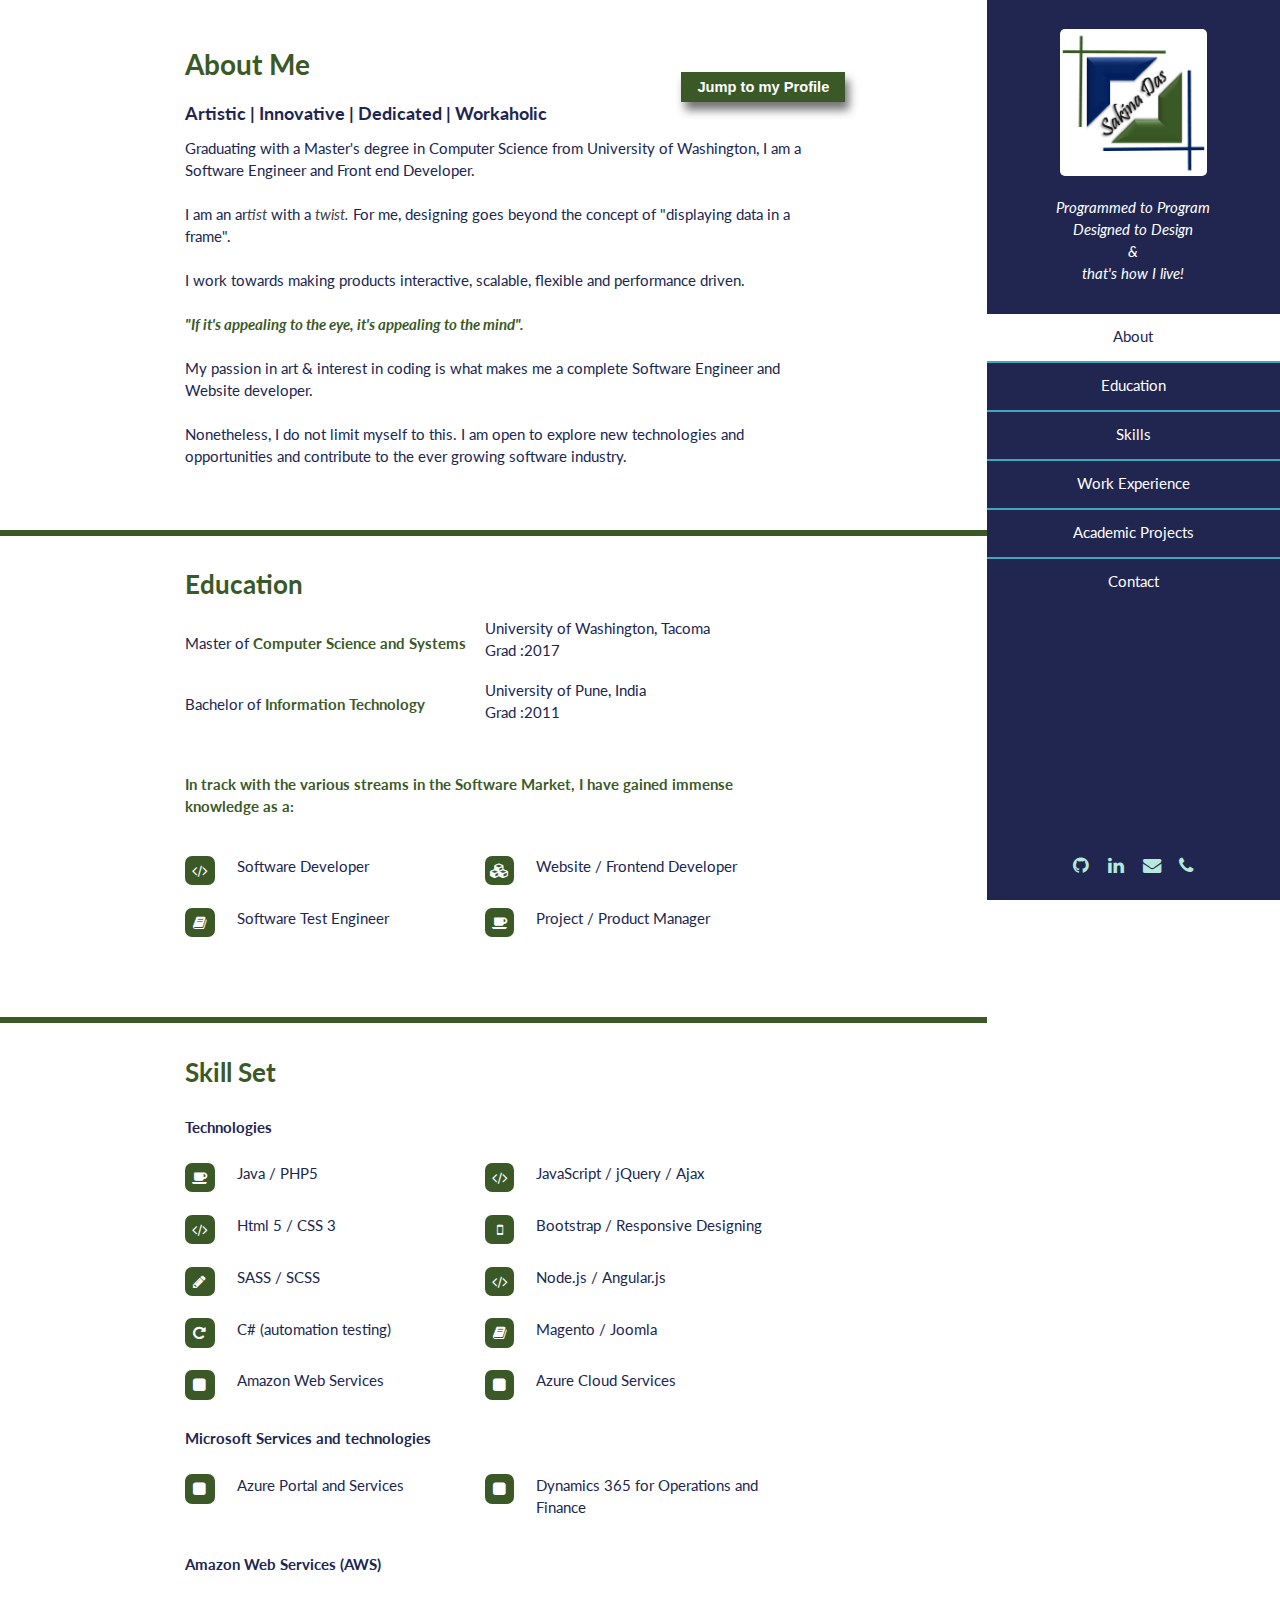
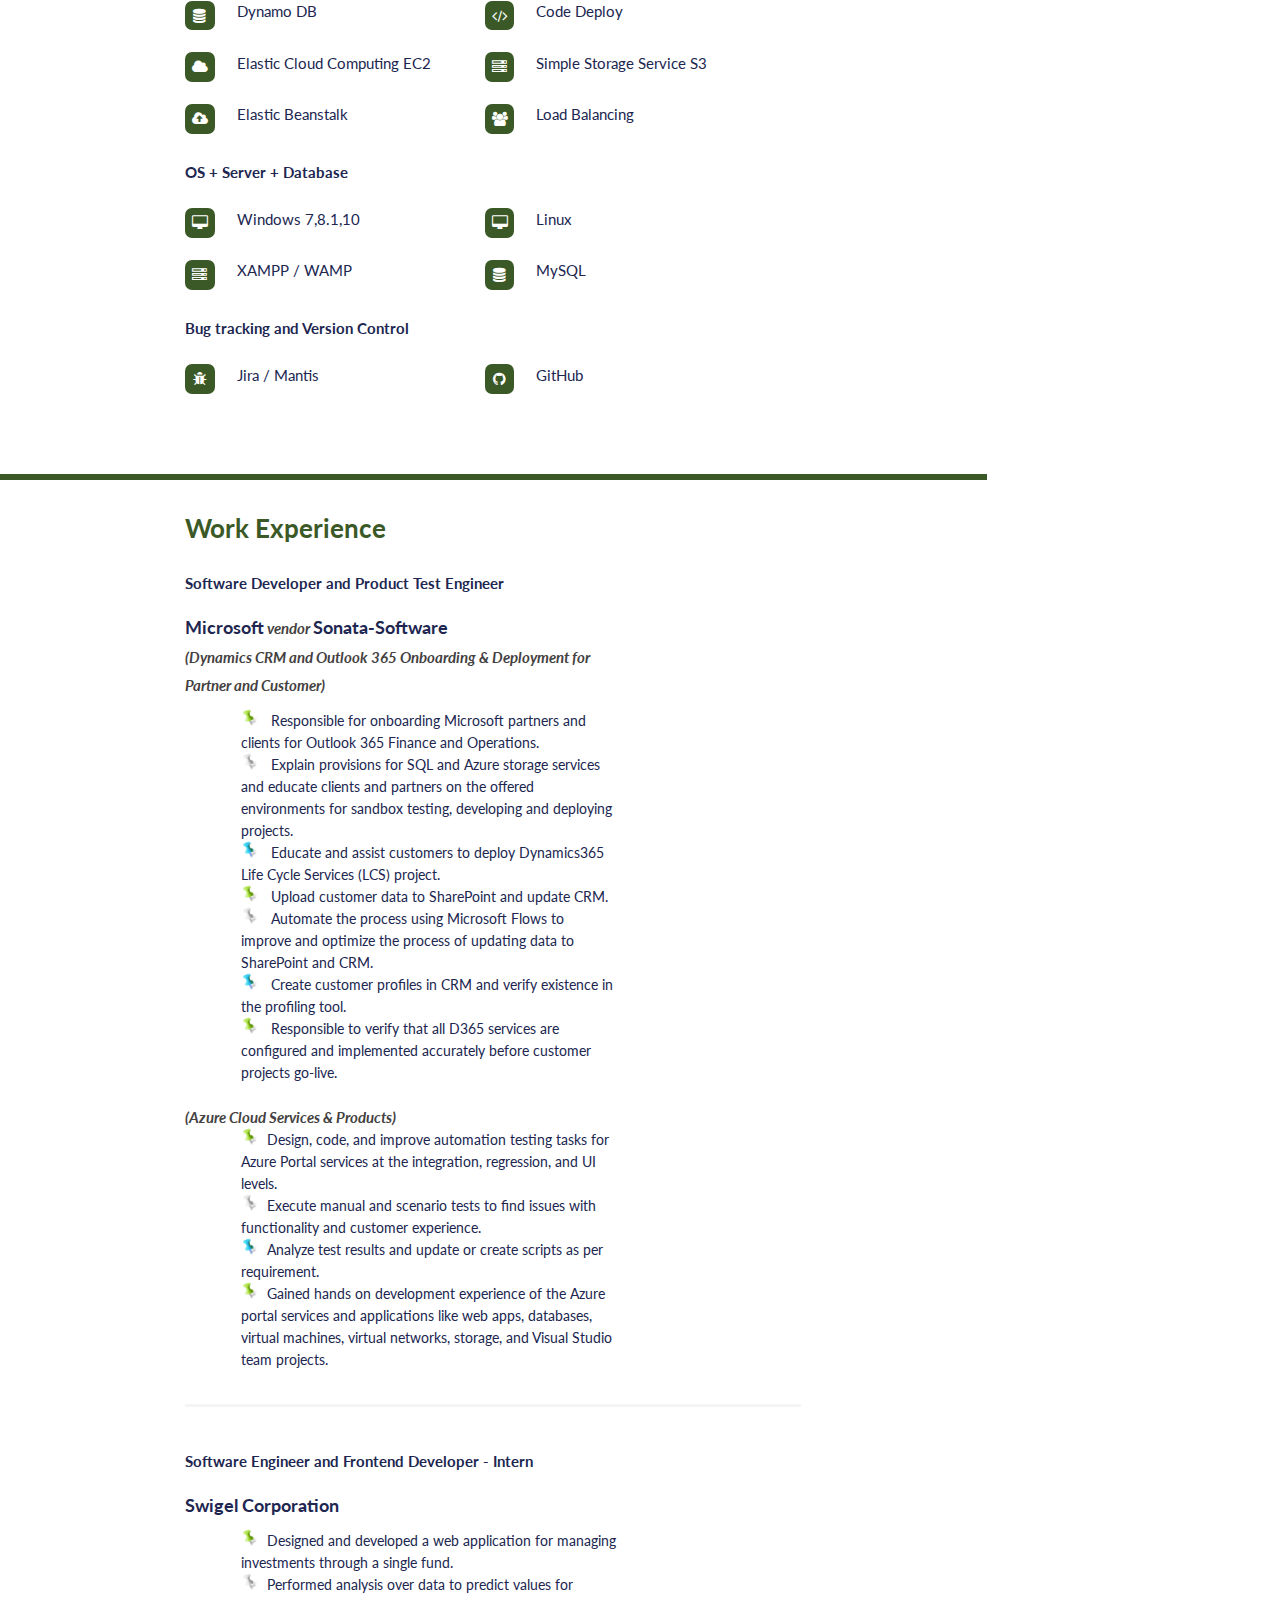
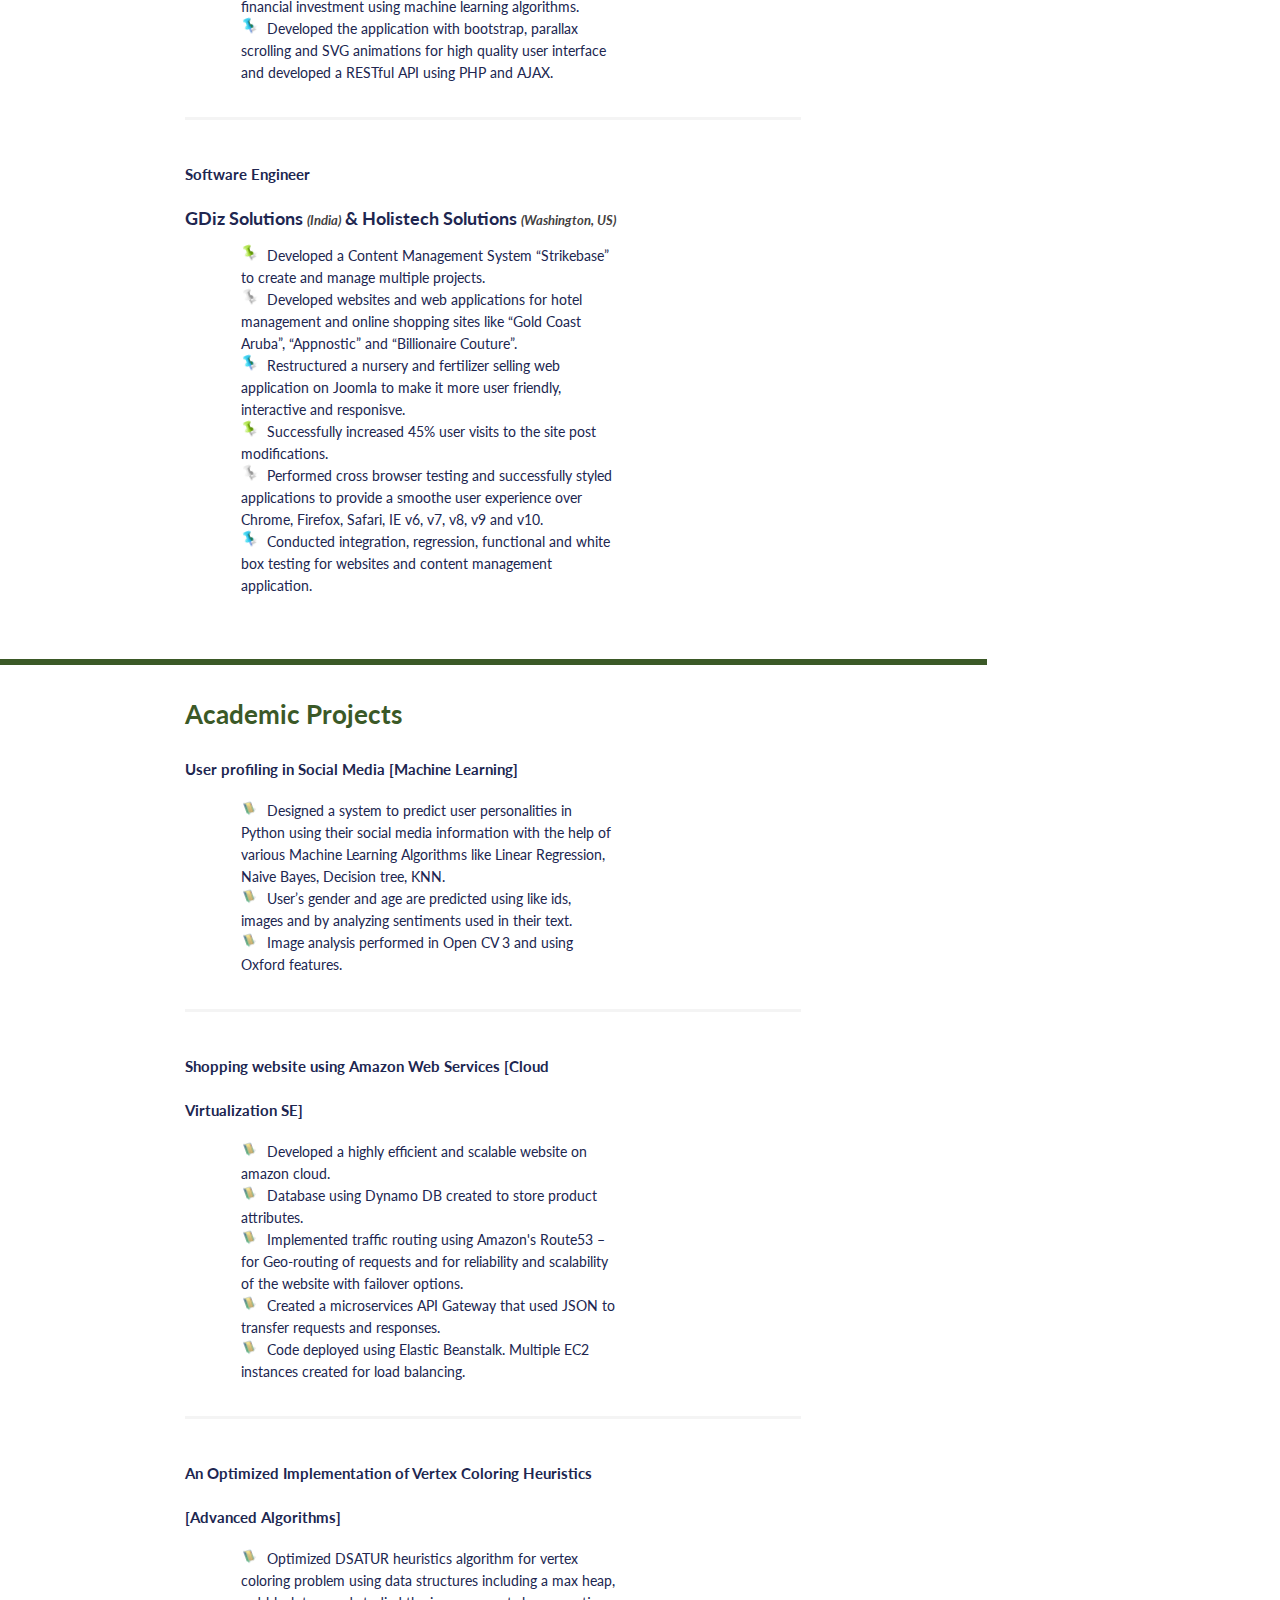
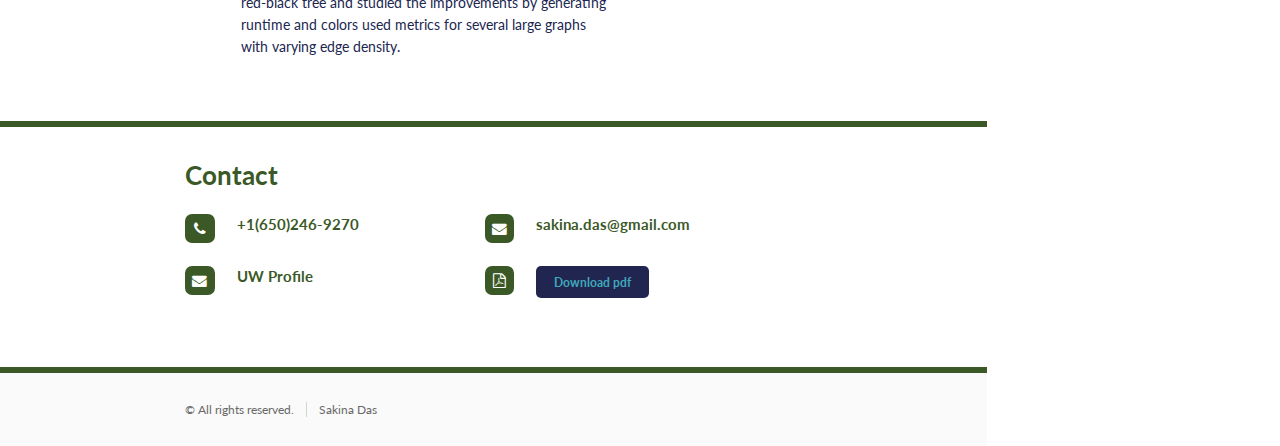
<file: index.html>
<!DOCTYPE HTML>
<html>
	<head>
		<title>Resume</title>
		<meta charset="utf-8" />
		<meta name="viewport" content="width=device-width, initial-scale=1" />
		<!--[if lte IE 8]><script src="assets/js/ie/html5shiv.js"></script><![endif]-->
		<link rel="stylesheet" href="assets/css/main.css" />
		<!--[if lte IE 8]><link rel="stylesheet" href="assets/css/ie8.css" /><![endif]-->
	</head>
	<body>

		<!-- Header --> 
			<section id="header">
				<header>
					<span class="image avatar"><img src="images/avatar.jpg" alt="" /></span>
					<h1 id="logo"><a href="#"> </a></h1>
					<p>Programmed to Program<br>Designed to Design<br>&<br>that's how I live!</p>
				</header>
				<nav id="nav">
					<ul>
						<li><a href="#one" class="active">About</a></li>
						<li><a href="#two">Education</a></li>
						<li><a href="#six">Skills</a></li>
						<li><a href="#three">Work Experience</a></li>
						<li><a href="#five">Academic Projects</a></li>
						<li><a href="#four">Contact</a></li>
					</ul>
				</nav>
				<footer>
					<ul class="icons">
						<li><a href="https://github.com/sakinadas/" class="icon fa-github"><span class="label">Github</span></a></li>
						<li><a href="https://www.linkedin.com/in/sakinadas11/" class="icon fa-linkedin"><span class="label">LinkedIn</span></a></li>
						<li><a href="#four" class="icon fa-envelope"><span class="label">Email</span></a></li>
						<li><a href="#four" class="icon fa-phone"><span class="label">Phone</span></a></li>
					</ul>
				</footer>
			</section>

		<!-- Wrapper -->
			<div id="wrapper">

				<!-- Main -->
					<div id="main">

						<!-- One -->
							<section id="one">
								<div class="container">
									<header class="major">
										<h3 style="color: #3b5927; font-size: 1.9em">About Me</h3><button class="profilelink"><a href="404.html">Jump to my Profile</a></button>
										<h4 style="font-size: 1.2em">Artistic | Innovative | Dedicated | Workaholic</h4>
									</header>
									<p>Graduating with a Master's degree in Computer Science from University of Washington, I am a Software Engineer and Front end Developer.<br><br>I am an ar<i>tist</i> with a <i>twist.</i> For me, designing goes beyond the concept of "displaying data in a frame".<br><br>I work towards making products interactive, scalable, flexible and performance driven.<br><br> 
									<i><b>"If it's appealing to  the eye, it's appealing to the mind".</b></i><br><br>
									My passion in art & interest in coding is what makes me a complete Software Engineer and Website developer.<br><br>
									Nonetheless, I do not limit myself to this. I am open to explore new technologies and opportunities and contribute to the ever growing software industry.</p>
								</div>
							</section>

						<!-- Two -->
							<section id="two">
								<div class="container">
									<h3>Education</h3>
									<ul class="feature-icons">
										<li style="padding: 0; padding-top: 1em;">Master of <b>Computer Science and Systems</b></li>
										<li style="padding: 0; margin: 0">University of Washington, Tacoma<br>Grad :2017</li>
										<li style="padding: 0; padding-top: 1em;">Bachelor of <b>Information Technology</b></li>
										<li style="padding: 0; margin: 0">University of Pune, India<br>Grad :2011</li>
									</ul>
									<p><b>In track with the various streams in the Software Market, I have gained immense knowledge as a:</b></p>
									<ul class="feature-icons">
										<li class="fa-code">Software Developer</li>
										<li class="fa-cubes">Website / Frontend Developer</li>
										<li class="fa-book">Software Test Engineer</li>
										<li class="fa-coffee">Project / Product Manager</li>
									</ul>
								</div>
							</section>

							<section id="six">
								<div class="container">
									<h3>Skill Set</h3>
										<ul class="feature-icons">
										<h5>Technologies</h5>
					 					<li class="fa-coffee">Java / PHP5</li>
										<li class="fa-code">JavaScript / jQuery / Ajax</li>
										<li class="fa-code">Html 5 / CSS 3</li>
										<li class="fa-mobile">Bootstrap / Responsive Designing</li>
										<li class="fa-pencil">SASS / SCSS</li>
										<li class="fa-code">Node.js / Angular.js</li>
										<li class="fa-repeat">C# (automation testing)</li>
										<li class="fa-book">Magento / Joomla</li>
										<li class="fa-square">Amazon Web Services</li>
										<li class="fa-square">Azure Cloud Services</li>
										<h5>Microsoft Services and technologies</h5>
										<li class="fa-square">Azure Portal and Services</li>
										<li class="fa-square">Dynamics 365 for Operations and Finance</li>
										<h5>Amazon Web Services (AWS)</h5>
										<li class="fa-database">Dynamo DB</li>
										<li class="fa-code">Code Deploy</li>
										<li class="fa-cloud">Elastic Cloud Computing EC2</li>
										<li class="fa-server">Simple Storage Service S3</li>
										<li class="fa-cloud-upload">Elastic Beanstalk</li>
										<li class="fa-users">Load Balancing</li>
										<h5>OS + Server + Database</h5>
										<li class="fa-desktop">Windows 7,8.1,10</li>
										<li class="fa-desktop">Linux</li>
										<li class="fa-server">XAMPP / WAMP</li>
										<li class="fa-database">MySQL</li>
										<h5>Bug tracking and Version Control</h5>
										<li class="fa-bug">Jira / Mantis</li>
										<li class="fa-github">GitHub</li>
									</ul>
								</div>
							</section>

						<!-- Three -->
							<section id="three">
								<div class="container">
									<h3>Work Experience</h3>
									<div class="features">
										<article>
											<!-- <a href="#" class="image"><br><br><img src="images/pic01.jpg" alt="" /><br><br></a> -->
											<div class="inner">
												<h5>Software Developer and Product Test Engineer</h5> <h4>Microsoft<i style="font-size: 15px;"> vendor </i>Sonata-Software <br><i style="font-size: 15px;">(Dynamics CRM and Outlook 365 Onboarding & Deployment for Partner and Customer)</i></h4>
												<p><img src="images/pin.png" class="pin"> Responsible for onboarding Microsoft partners and clients for Outlook 365 Finance and Operations.
												<br><img src="images/pin2.png" class="pin"> Explain provisions for SQL and Azure storage services and educate clients and partners on the offered environments for sandbox testing, developing and deploying projects.
												<br><img src="images/pin3.png" class="pin"> Educate and assist customers to deploy Dynamics365 Life Cycle Services (LCS) project.
												<br><img src="images/pin.png" class="pin"> Upload customer data to SharePoint and update CRM.
												<br><img src="images/pin2.png" class="pin"> Automate the process using Microsoft Flows to improve and optimize the process of updating data to SharePoint and CRM.
												<br><img src="images/pin3.png" class="pin"> Create customer profiles in CRM and verify existence in the profiling tool.
												<br><img src="images/pin.png" class="pin"> Responsible to verify that all D365 services are configured and implemented accurately before customer projects go-live.
</p>
											</div>
											<!-- <a href="#" class="image"><br><br><img src="images/pic02.jpg" alt="" /></a> -->
											<div class="inner">
												<br><b><i style="font-size: 15px;">(Azure Cloud Services & Products)</i></b>
												<p><img src="images/pin.png" class="pin">Design, code, and improve automation testing tasks for Azure Portal services at the integration, regression, and UI levels.
												<br><img src="images/pin2.png" class="pin">Execute manual and scenario tests to find issues with functionality and customer experience.
												<br><img src="images/pin3.png" class="pin">Analyze test results and update or create scripts as per requirement.
												<br><img src="images/pin.png" class="pin">Gained hands on development experience of the Azure portal services and applications like web apps, databases, virtual machines, virtual networks, storage, and Visual Studio team projects.</p>
											</div>
										</article>
										<article>
											<!-- <a href="#" class="image"><img src="images/pic03.jpg" alt="" /></a> -->
											<div class="inner">
												<h5>Software Engineer and Frontend Developer - Intern</h5><h4>Swigel Corporation</h4>
												<p><img src="images/pin.png" class="pin">Designed and developed a web application for managing investments through a single fund. 
												<br><img src="images/pin2.png" class="pin">Performed analysis over data to predict values for financial investment using machine learning algorithms.
												<br><img src="images/pin3.png" class="pin">Developed the application with bootstrap, parallax scrolling and SVG animations for high quality user interface and developed a RESTful API using PHP and AJAX.</p>
											</div>
										</article>
										<article>
											<!-- <a href="#" class="image"><br><br><img src="images/pic04.jpg" alt="" /><br> -->
											<!-- <img src="images/pic05.jpg" alt="" /></a> -->
											<div class="inner">
												<h5>Software Engineer</h5> <h4>GDiz Solutions <i style="font-size: 13px; ">(India)</i> & Holistech Solutions <i style="font-size: 13px;">(Washington, US)</i></h4>
												<p><img src="images/pin.png" class="pin">Developed a Content Management System “Strikebase” to create and manage multiple projects.
												<br><img src="images/pin2.png" class="pin">Developed websites and web applications for hotel management and online shopping sites like “Gold Coast Aruba”, “Appnostic” and “Billionaire Couture”.
												<br><img src="images/pin3.png" class="pin">Restructured a nursery and fertilizer selling web application on Joomla to make it more user friendly, interactive and responisve.
												<br><img src="images/pin.png" class="pin">Successfully increased 45% user visits to the site post modifications.
												<br> <img src="images/pin2.png" class="pin">Performed cross browser testing and successfully styled applications to provide a smoothe user experience over Chrome, Firefox, Safari, IE v6, v7, v8, v9 and v10.
												<br><img src="images/pin3.png" class="pin">Conducted integration, regression, functional and white box testing for websites and content management application.</p>
											</div>
										</article>
									</div>
								</div>
							</section>

							<section id="five">
							<div class="container">
								<h3>Academic Projects</h3>
								<div class="features">
									<article>
										<!-- <a href="#" class="image"><img src="images/pic08.jpg" alt="" /></a> -->
										<div class="inner">
											<h5>User profiling in Social Media [Machine Learning]</h5>
											<p><img src="images/pencil.png" class="pencil">Designed a system to predict user personalities in Python using their social media information with the help of various Machine Learning Algorithms like Linear Regression, Naive Bayes, Decision tree, KNN. 
											<br><img src="images/pencil.png" class="pencil">User’s gender and age are predicted using like ids, images and by analyzing sentiments used in their text.
											<br><img src="images/pencil.png" class="pencil">Image analysis performed in Open CV 3 and using Oxford features.</p>
										</div>
									</article>

									<article>
										<!-- <a href="#" class="image"><img src="images/pic07.jpg" alt="" /></a> -->
										<div class="inner">
											<h5>Shopping website using Amazon Web Services [Cloud Virtualization SE]</h5>
											<p><img src="images/pencil.png" class="pencil">Developed a highly efficient and scalable website on amazon cloud.
											<br><img src="images/pencil.png" class="pencil">Database using Dynamo DB created to store product attributes.
											<br><img src="images/pencil.png" class="pencil">Implemented traffic routing using Amazon's Route53 – for Geo-routing of requests and for reliability and scalability of the website with failover options. 
											<br><img src="images/pencil.png" class="pencil">Created a microservices API Gateway that used JSON to transfer requests and responses. 
											<br><img src="images/pencil.png" class="pencil">Code deployed using Elastic Beanstalk. Multiple EC2 instances created for load balancing.</p>
										</div>
									</article>

									<article>
										<!-- <a href="#" class="image"><img src="images/pic06.jpg" alt="" /></a> -->
										<div class="inner">
											<h5>An Optimized Implementation of Vertex Coloring Heuristics [Advanced Algorithms]</h5>
											<p><img src="images/pencil.png" class="pencil">Optimized DSATUR heuristics algorithm for vertex coloring problem using data structures including a max heap, red-black tree and studied the improvements by generating runtime and colors used metrics for several large graphs with varying edge density.</p>
										</div>
									</article>
								</div>
							</div>
							</section>

						<!-- Four -->
							<section id="four">
								<div class="container">
									<h3>Contact</h3>
									<ul class="feature-icons" style="margin-bottom: 1em">
										<li class="fa-phone"><b>+1(650)246-9270</b></li>
										<li class="fa-envelope"><b>sakina.das@gmail.com</b></li>
										<li class="fa-envelope"><a href="https://washington-csm.symplicity.com/profiles/sakina.das"><b>UW Profile</b></a></li>
										<li class="actions small fa-file-pdf-o"><a href="SakinaDasResume.pdf" download="SakinaDas_Resume" class="button special small">Download pdf</a></li>
									</ul>
								</div>
							</section>

							
							
				<!-- Footer -->
					<section id="footer">
						<div class="container">
							<ul class="copyright">
								<li>&copy; All rights reserved.</li><li>Sakina Das</li>
							</ul>
						</div>
					</section>

			</div>

		<!-- Scripts -->
			<script src="assets/js/jquery.min.js"></script>
			<script src="assets/js/jquery.scrollzer.min.js"></script>
			<script src="assets/js/jquery.scrolly.min.js"></script>
			<script src="assets/js/skel.min.js"></script>
			<script src="assets/js/util.js"></script>
			<script src="assets/js/main.js"></script>

	</body>
</html>
</file>
<file: assets/css/ie8.css>
/*
	Read Only by HTML5 UP
	html5up.net | @ajlkn
	Free for personal and commercial use under the CCA 3.0 license (html5up.net/license)
*/

/* Basic */

	code,
	input[type="text"],
	input[type="password"],
	input[type="email"],
	select,
	textarea,
	.box,
	.image,
	.image img,
	input[type="submit"],
	input[type="reset"],
	input[type="button"],
	.button {
		position: relative;
		-ms-behavior: url("assets/js/ie/PIE.htc");
	}

/* Form */

	input[type="text"],
	input[type="password"],
	input[type="email"],
	select {
		line-height: 2.75em;
	}

	input[type="checkbox"],
	input[type="radio"] {
		-moz-appearance: normal;
		-webkit-appearance: normal;
		-ms-appearance: normal;
		appearance: normal;
	}

		input[type="checkbox"] + label,
		input[type="radio"] + label {
			padding: 0 0 0 1.5em;
		}

			input[type="checkbox"] + label:before,
			input[type="radio"] + label:before {
				display: none;
			}

/* Button */

	input[type="submit"].alt,
	input[type="reset"].alt,
	input[type="button"].alt,
	.button.alt {
		border: solid 2px #e4e4e4;
	}
</file>
<file: assets/css/main.css>
@import url("font-awesome.min.css");
@import url("https://fonts.googleapis.com/css?family=Lato:400,400italic,700,700italic|Source+Code+Pro:400");

/*Newly added tags - 7/5/2017*/
a{text-decoration: none;}

	.profilelink{
	    color: #ffffff;
	    font-size: 1em;
	    float: right;
	    position: relative;
	    left: 3em;
	    bottom: 2em;
	    font-weight: bold; 
	    background-color: rgb(59, 89, 39);
	    border: none;
	    line-height: 1.5em;
	    padding: 4px 16px;
	    outline: none;
        box-shadow: 4px 8px 10px #747474;
	}

	.profilelink:hover{
		background-color: rgb(32, 38, 80);
	    box-shadow: 4px 8px 10px #747474;
	    cursor: pointer;
	}

	i{
		color: #444141; 
	}

	html, body, div, span, applet, object, iframe, h1, h2, h3, h4, h5, h6, p, blockquote, pre, a, abbr, acronym, address, big, cite, code, del, dfn, em, img, ins, kbd, q, s, samp, small, strike, strong, sub, sup, tt, var, b, u, i, center, dl, dt, dd, ol, ul, li, fieldset, form, label, legend, table, caption, tbody, tfoot, thead, tr, th, td, article, aside, canvas, details, embed, figure, figcaption, footer, header, hgroup, menu, nav, output, ruby, section, summary, time, mark, audio, video {
		margin: 0;
		padding: 0;
		border: 0;
		font-size: 100%;
		font: inherit;
		vertical-align: baseline;
	}

	article, aside, details, figcaption, figure, footer, header, hgroup, menu, nav, section {
		display: block;
	}

	body {
		line-height: 1;
	}

	ol, ul {
		list-style: none;
	}

	blockquote, q {
		quotes: none;
	}

	blockquote:before, blockquote:after, q:before, q:after {
		content: '';
		content: none;
	}

	table {
		border-collapse: collapse;
		border-spacing: 0;
	}

	body {
		-webkit-text-size-adjust: none;
	}

/* Box Model */

	*, *:before, *:after {
		-moz-box-sizing: border-box;
		-webkit-box-sizing: border-box;
		box-sizing: border-box;
	}

/* Containers */

	.container {
		margin-left: auto;
		margin-right: auto;
	}

	.container.\31 25\25 {
		width: 100%;
		max-width: 56.25em;
		min-width: 45em;
	}

	.container.\37 5\25 {
		width: 33.75em;
	}

	.container.\35 0\25 {
		width: 22.5em;
	}

	.container.\32 5\25 {
		width: 11.25em;
	}

	.container {
		width: 45em;
	}

	@media screen and (max-width: 1680px) {

		.container.\31 25\25 {
			width: 100%;
			max-width: 56.25em;
			min-width: 45em;
		}

		.container.\37 5\25 {
			width: 33.75em;
		}

		.container.\35 0\25 {
			width: 22.5em;
		}

		.container.\32 5\25 {
			width: 11.25em;
		}

		.container {
			/*width: 45em;*/
			width: 55em;
		}

	}

	@media screen and (max-width: 1280px) {

		.container.\31 25\25 {
			width: 100%;
			max-width: 52.5em;
			min-width: 42em;
		}

		.container.\37 5\25 {
			width: 31.5em;
		}

		.container.\35 0\25 {
			width: 21em;
		}

		.container.\32 5\25 {
			width: 10.5em;
		}

		.container {
			width: 42em;
		}

	}

	@media screen and (max-width: 1024px) {

		.container.\31 25\25 {
			width: 100%;
			max-width: 106.25%;
			min-width: 85%;
		}

		.container.\37 5\25 {
			width: 63.75%;
		}

		.container.\35 0\25 {
			width: 42.5%;
		}

		.container.\32 5\25 {
			width: 21.25%;
		}

		.container {
			width: 85% !important;
		}

	}

	@media screen and (max-width: 736px) {

		.container.\31 25\25 {
			width: 100%;
			max-width: 112.5%;
			min-width: 90%;
		}

		.container.\37 5\25 {
			width: 67.5%;
		}

		.container.\35 0\25 {
			width: 45%;
		}

		.container.\32 5\25 {
			width: 22.5%;
		}

		.container {
			width: 90% !important;
		}

	}

	@media screen and (max-width: 480px) {

		.container.\31 25\25 {
			width: 100%;
			max-width: 112.5%;
			min-width: 90%;
		}

		.container.\37 5\25 {
			width: 67.5%;
		}

		.container.\35 0\25 {
			width: 45%;
		}

		.container.\32 5\25 {
			width: 22.5%;
		}

		.container {
			width: 90% !important;
		}

	}

/* Grid */

	.row {
		border-bottom: solid 1px transparent;
		-moz-box-sizing: border-box;
		-webkit-box-sizing: border-box;
		box-sizing: border-box;
	}

	.row > * {
		float: left;
		-moz-box-sizing: border-box;
		-webkit-box-sizing: border-box;
		box-sizing: border-box;
	}

	.row:after, .row:before {
		content: '';
		display: block;
		clear: both;
		height: 0;
	}

	.row.uniform > * > :first-child {
		margin-top: 0;
	}

	.row.uniform > * > :last-child {
		margin-bottom: 0;
	}

	.row.\30 \25 > * {
		padding: 0 0 0 0em;
	}

	.row.\30 \25 {
		margin: 0 0 -1px 0em;
	}

	.row.uniform.\30 \25 > * {
		padding: 0em 0 0 0em;
	}

	.row.uniform.\30 \25 {
		margin: 0em 0 -1px 0em;
	}

	.row > * {
		padding: 0 0 0 2em;
	}

	.row {
		margin: 0 0 -1px -2em;
	}

	.row.uniform > * {
		padding: 2em 0 0 2em;
	}

	.row.uniform {
		margin: -2em 0 -1px -2em;
	}

	.row.\32 00\25 > * {
		padding: 0 0 0 4em;
	}

	.row.\32 00\25 {
		margin: 0 0 -1px -4em;
	}

	.row.uniform.\32 00\25 > * {
		padding: 4em 0 0 4em;
	}

	.row.uniform.\32 00\25 {
		margin: -4em 0 -1px -4em;
	}

	.row.\31 50\25 > * {
		padding: 0 0 0 3em;
	}

	.row.\31 50\25 {
		margin: 0 0 -1px -3em;
	}

	.row.uniform.\31 50\25 > * {
		padding: 3em 0 0 3em;
	}

	.row.uniform.\31 50\25 {
		margin: -3em 0 -1px -3em;
	}

	.row.\35 0\25 > * {
		padding: 0 0 0 1em;
	}

	.row.\35 0\25 {
		margin: 0 0 -1px -1em;
	}

	.row.uniform.\35 0\25 > * {
		padding: 1em 0 0 1em;
	}

	.row.uniform.\35 0\25 {
		margin: -1em 0 -1px -1em;
	}

	.row.\32 5\25 > * {
		padding: 0 0 0 0.5em;
	}

	.row.\32 5\25 {
		margin: 0 0 -1px -0.5em;
	}

	.row.uniform.\32 5\25 > * {
		padding: 0.5em 0 0 0.5em;
	}

	.row.uniform.\32 5\25 {
		margin: -0.5em 0 -1px -0.5em;
	}

	.\31 2u, .\31 2u\24 {
		width: 100%;
		clear: none;
		margin-left: 0;
	}

	.\31 1u, .\31 1u\24 {
		width: 91.6666666667%;
		clear: none;
		margin-left: 0;
	}

	.\31 0u, .\31 0u\24 {
		width: 83.3333333333%;
		clear: none;
		margin-left: 0;
	}

	.\39 u, .\39 u\24 {
		width: 75%;
		clear: none;
		margin-left: 0;
	}

	.\38 u, .\38 u\24 {
		width: 66.6666666667%;
		clear: none;
		margin-left: 0;
	}

	.\37 u, .\37 u\24 {
		width: 58.3333333333%;
		clear: none;
		margin-left: 0;
	}

	.\36 u, .\36 u\24 {
		width: 50%;
		clear: none;
		margin-left: 0;
	}

	.\35 u, .\35 u\24 {
		width: 41.6666666667%;
		clear: none;
		margin-left: 0;
	}

	.\34 u, .\34 u\24 {
		width: 33.3333333333%;
		clear: none;
		margin-left: 0;
	}

	.\33 u, .\33 u\24 {
		width: 25%;
		clear: none;
		margin-left: 0;
	}

	.\32 u, .\32 u\24 {
		width: 16.6666666667%;
		clear: none;
		margin-left: 0;
	}

	.\31 u, .\31 u\24 {
		width: 8.3333333333%;
		clear: none;
		margin-left: 0;
	}

	.\31 2u\24 + *,
	.\31 1u\24 + *,
	.\31 0u\24 + *,
	.\39 u\24 + *,
	.\38 u\24 + *,
	.\37 u\24 + *,
	.\36 u\24 + *,
	.\35 u\24 + *,
	.\34 u\24 + *,
	.\33 u\24 + *,
	.\32 u\24 + *,
	.\31 u\24 + * {
		clear: left;
	}

	.\-11u {
		margin-left: 91.66667%;
	}

	.\-10u {
		margin-left: 83.33333%;
	}

	.\-9u {
		margin-left: 75%;
	}

	.\-8u {
		margin-left: 66.66667%;
	}

	.\-7u {
		margin-left: 58.33333%;
	}

	.\-6u {
		margin-left: 50%;
	}

	.\-5u {
		margin-left: 41.66667%;
	}

	.\-4u {
		margin-left: 33.33333%;
	}

	.\-3u {
		margin-left: 25%;
	}

	.\-2u {
		margin-left: 16.66667%;
	}

	.\-1u {
		margin-left: 8.33333%;
	}

	@media screen and (max-width: 1680px) {

		.row > * {
			padding: 0 0 0 2em;
		}

		.row {
			margin: 0 0 -1px -2em;
		}

		.row.uniform > * {
			padding: 2em 0 0 2em;
		}

		.row.uniform {
			margin: -2em 0 -1px -2em;
		}

		.row.\32 00\25 > * {
			padding: 0 0 0 4em;
		}

		.row.\32 00\25 {
			margin: 0 0 -1px -4em;
		}

		.row.uniform.\32 00\25 > * {
			padding: 4em 0 0 4em;
		}

		.row.uniform.\32 00\25 {
			margin: -4em 0 -1px -4em;
		}

		.row.\31 50\25 > * {
			padding: 0 0 0 3em;
		}

		.row.\31 50\25 {
			margin: 0 0 -1px -3em;
		}

		.row.uniform.\31 50\25 > * {
			padding: 3em 0 0 3em;
		}

		.row.uniform.\31 50\25 {
			margin: -3em 0 -1px -3em;
		}

		.row.\35 0\25 > * {
			padding: 0 0 0 1em;
		}

		.row.\35 0\25 {
			margin: 0 0 -1px -1em;
		}

		.row.uniform.\35 0\25 > * {
			padding: 1em 0 0 1em;
		}

		.row.uniform.\35 0\25 {
			margin: -1em 0 -1px -1em;
		}

		.row.\32 5\25 > * {
			padding: 0 0 0 0.5em;
		}

		.row.\32 5\25 {
			margin: 0 0 -1px -0.5em;
		}

		.row.uniform.\32 5\25 > * {
			padding: 0.5em 0 0 0.5em;
		}

		.row.uniform.\32 5\25 {
			margin: -0.5em 0 -1px -0.5em;
		}

		.\31 2u\28xlarge\29, .\31 2u\24\28xlarge\29 {
			width: 100%;
			clear: none;
			margin-left: 0;
		}

		.\31 1u\28xlarge\29, .\31 1u\24\28xlarge\29 {
			width: 91.6666666667%;
			clear: none;
			margin-left: 0;
		}

		.\31 0u\28xlarge\29, .\31 0u\24\28xlarge\29 {
			width: 83.3333333333%;
			clear: none;
			margin-left: 0;
		}

		.\39 u\28xlarge\29, .\39 u\24\28xlarge\29 {
			width: 75%;
			clear: none;
			margin-left: 0;
		}

		.\38 u\28xlarge\29, .\38 u\24\28xlarge\29 {
			width: 66.6666666667%;
			clear: none;
			margin-left: 0;
		}

		.\37 u\28xlarge\29, .\37 u\24\28xlarge\29 {
			width: 58.3333333333%;
			clear: none;
			margin-left: 0;
		}

		.\36 u\28xlarge\29, .\36 u\24\28xlarge\29 {
			width: 50%;
			clear: none;
			margin-left: 0;
		}

		.\35 u\28xlarge\29, .\35 u\24\28xlarge\29 {
			width: 41.6666666667%;
			clear: none;
			margin-left: 0;
		}

		.\34 u\28xlarge\29, .\34 u\24\28xlarge\29 {
			width: 33.3333333333%;
			clear: none;
			margin-left: 0;
		}

		.\33 u\28xlarge\29, .\33 u\24\28xlarge\29 {
			width: 25%;
			clear: none;
			margin-left: 0;
		}

		.\32 u\28xlarge\29, .\32 u\24\28xlarge\29 {
			width: 16.6666666667%;
			clear: none;
			margin-left: 0;
		}

		.\31 u\28xlarge\29, .\31 u\24\28xlarge\29 {
			width: 8.3333333333%;
			clear: none;
			margin-left: 0;
		}

		.\31 2u\24\28xlarge\29 + *,
		.\31 1u\24\28xlarge\29 + *,
		.\31 0u\24\28xlarge\29 + *,
		.\39 u\24\28xlarge\29 + *,
		.\38 u\24\28xlarge\29 + *,
		.\37 u\24\28xlarge\29 + *,
		.\36 u\24\28xlarge\29 + *,
		.\35 u\24\28xlarge\29 + *,
		.\34 u\24\28xlarge\29 + *,
		.\33 u\24\28xlarge\29 + *,
		.\32 u\24\28xlarge\29 + *,
		.\31 u\24\28xlarge\29 + * {
			clear: left;
		}

		.\-11u\28xlarge\29 {
			margin-left: 91.66667%;
		}

		.\-10u\28xlarge\29 {
			margin-left: 83.33333%;
		}

		.\-9u\28xlarge\29 {
			margin-left: 75%;
		}

		.\-8u\28xlarge\29 {
			margin-left: 66.66667%;
		}

		.\-7u\28xlarge\29 {
			margin-left: 58.33333%;
		}

		.\-6u\28xlarge\29 {
			margin-left: 50%;
		}

		.\-5u\28xlarge\29 {
			margin-left: 41.66667%;
		}

		.\-4u\28xlarge\29 {
			margin-left: 33.33333%;
		}

		.\-3u\28xlarge\29 {
			margin-left: 25%;
		}

		.\-2u\28xlarge\29 {
			margin-left: 16.66667%;
		}

		.\-1u\28xlarge\29 {
			margin-left: 8.33333%;
		}

	}

	@media screen and (max-width: 1280px) {

		.row > * {
			padding: 0 0 0 1.5em;
		}

		.row {
			margin: 0 0 -1px -1.5em;
		}

		.row.uniform > * {
			padding: 1.5em 0 0 1.5em;
		}

		.row.uniform {
			margin: -1.5em 0 -1px -1.5em;
		}

		.row.\32 00\25 > * {
			padding: 0 0 0 3em;
		}

		.row.\32 00\25 {
			margin: 0 0 -1px -3em;
		}

		.row.uniform.\32 00\25 > * {
			padding: 3em 0 0 3em;
		}

		.row.uniform.\32 00\25 {
			margin: -3em 0 -1px -3em;
		}

		.row.\31 50\25 > * {
			padding: 0 0 0 2.25em;
		}

		.row.\31 50\25 {
			margin: 0 0 -1px -2.25em;
		}

		.row.uniform.\31 50\25 > * {
			padding: 2.25em 0 0 2.25em;
		}

		.row.uniform.\31 50\25 {
			margin: -2.25em 0 -1px -2.25em;
		}

		.row.\35 0\25 > * {
			padding: 0 0 0 0.75em;
		}

		.row.\35 0\25 {
			margin: 0 0 -1px -0.75em;
		}

		.row.uniform.\35 0\25 > * {
			padding: 0.75em 0 0 0.75em;
		}

		.row.uniform.\35 0\25 {
			margin: -0.75em 0 -1px -0.75em;
		}

		.row.\32 5\25 > * {
			padding: 0 0 0 0.375em;
		}

		.row.\32 5\25 {
			margin: 0 0 -1px -0.375em;
		}

		.row.uniform.\32 5\25 > * {
			padding: 0.375em 0 0 0.375em;
		}

		.row.uniform.\32 5\25 {
			margin: -0.375em 0 -1px -0.375em;
		}

		.\31 2u\28large\29, .\31 2u\24\28large\29 {
			width: 100%;
			clear: none;
			margin-left: 0;
		}

		.\31 1u\28large\29, .\31 1u\24\28large\29 {
			width: 91.6666666667%;
			clear: none;
			margin-left: 0;
		}

		.\31 0u\28large\29, .\31 0u\24\28large\29 {
			width: 83.3333333333%;
			clear: none;
			margin-left: 0;
		}

		.\39 u\28large\29, .\39 u\24\28large\29 {
			width: 75%;
			clear: none;
			margin-left: 0;
		}

		.\38 u\28large\29, .\38 u\24\28large\29 {
			width: 66.6666666667%;
			clear: none;
			margin-left: 0;
		}

		.\37 u\28large\29, .\37 u\24\28large\29 {
			width: 58.3333333333%;
			clear: none;
			margin-left: 0;
		}

		.\36 u\28large\29, .\36 u\24\28large\29 {
			width: 50%;
			clear: none;
			margin-left: 0;
		}

		.\35 u\28large\29, .\35 u\24\28large\29 {
			width: 41.6666666667%;
			clear: none;
			margin-left: 0;
		}

		.\34 u\28large\29, .\34 u\24\28large\29 {
			width: 33.3333333333%;
			clear: none;
			margin-left: 0;
		}

		.\33 u\28large\29, .\33 u\24\28large\29 {
			width: 25%;
			clear: none;
			margin-left: 0;
		}

		.\32 u\28large\29, .\32 u\24\28large\29 {
			width: 16.6666666667%;
			clear: none;
			margin-left: 0;
		}

		.\31 u\28large\29, .\31 u\24\28large\29 {
			width: 8.3333333333%;
			clear: none;
			margin-left: 0;
		}

		.\31 2u\24\28large\29 + *,
		.\31 1u\24\28large\29 + *,
		.\31 0u\24\28large\29 + *,
		.\39 u\24\28large\29 + *,
		.\38 u\24\28large\29 + *,
		.\37 u\24\28large\29 + *,
		.\36 u\24\28large\29 + *,
		.\35 u\24\28large\29 + *,
		.\34 u\24\28large\29 + *,
		.\33 u\24\28large\29 + *,
		.\32 u\24\28large\29 + *,
		.\31 u\24\28large\29 + * {
			clear: left;
		}

		.\-11u\28large\29 {
			margin-left: 91.66667%;
		}

		.\-10u\28large\29 {
			margin-left: 83.33333%;
		}

		.\-9u\28large\29 {
			margin-left: 75%;
		}

		.\-8u\28large\29 {
			margin-left: 66.66667%;
		}

		.\-7u\28large\29 {
			margin-left: 58.33333%;
		}

		.\-6u\28large\29 {
			margin-left: 50%;
		}

		.\-5u\28large\29 {
			margin-left: 41.66667%;
		}

		.\-4u\28large\29 {
			margin-left: 33.33333%;
		}

		.\-3u\28large\29 {
			margin-left: 25%;
		}

		.\-2u\28large\29 {
			margin-left: 16.66667%;
		}

		.\-1u\28large\29 {
			margin-left: 8.33333%;
		}

	}

	@media screen and (max-width: 1024px) {

		.row > * {
			padding: 0 0 0 1.5em;
		}

		.row {
			margin: 0 0 -1px -1.5em;
		}

		.row.uniform > * {
			padding: 1.5em 0 0 1.5em;
		}

		.row.uniform {
			margin: -1.5em 0 -1px -1.5em;
		}

		.row.\32 00\25 > * {
			padding: 0 0 0 3em;
		}

		.row.\32 00\25 {
			margin: 0 0 -1px -3em;
		}

		.row.uniform.\32 00\25 > * {
			padding: 3em 0 0 3em;
		}

		.row.uniform.\32 00\25 {
			margin: -3em 0 -1px -3em;
		}

		.row.\31 50\25 > * {
			padding: 0 0 0 2.25em;
		}

		.row.\31 50\25 {
			margin: 0 0 -1px -2.25em;
		}

		.row.uniform.\31 50\25 > * {
			padding: 2.25em 0 0 2.25em;
		}

		.row.uniform.\31 50\25 {
			margin: -2.25em 0 -1px -2.25em;
		}

		.row.\35 0\25 > * {
			padding: 0 0 0 0.75em;
		}

		.row.\35 0\25 {
			margin: 0 0 -1px -0.75em;
		}

		.row.uniform.\35 0\25 > * {
			padding: 0.75em 0 0 0.75em;
		}

		.row.uniform.\35 0\25 {
			margin: -0.75em 0 -1px -0.75em;
		}

		.row.\32 5\25 > * {
			padding: 0 0 0 0.375em;
		}

		.row.\32 5\25 {
			margin: 0 0 -1px -0.375em;
		}

		.row.uniform.\32 5\25 > * {
			padding: 0.375em 0 0 0.375em;
		}

		.row.uniform.\32 5\25 {
			margin: -0.375em 0 -1px -0.375em;
		}

		.\31 2u\28medium\29, .\31 2u\24\28medium\29 {
			width: 100%;
			clear: none;
			margin-left: 0;
		}

		.\31 1u\28medium\29, .\31 1u\24\28medium\29 {
			width: 91.6666666667%;
			clear: none;
			margin-left: 0;
		}

		.\31 0u\28medium\29, .\31 0u\24\28medium\29 {
			width: 83.3333333333%;
			clear: none;
			margin-left: 0;
		}

		.\39 u\28medium\29, .\39 u\24\28medium\29 {
			width: 75%;
			clear: none;
			margin-left: 0;
		}

		.\38 u\28medium\29, .\38 u\24\28medium\29 {
			width: 66.6666666667%;
			clear: none;
			margin-left: 0;
		}

		.\37 u\28medium\29, .\37 u\24\28medium\29 {
			width: 58.3333333333%;
			clear: none;
			margin-left: 0;
		}

		.\36 u\28medium\29, .\36 u\24\28medium\29 {
			width: 50%;
			clear: none;
			margin-left: 0;
		}

		.\35 u\28medium\29, .\35 u\24\28medium\29 {
			width: 41.6666666667%;
			clear: none;
			margin-left: 0;
		}

		.\34 u\28medium\29, .\34 u\24\28medium\29 {
			width: 33.3333333333%;
			clear: none;
			margin-left: 0;
		}

		.\33 u\28medium\29, .\33 u\24\28medium\29 {
			width: 25%;
			clear: none;
			margin-left: 0;
		}

		.\32 u\28medium\29, .\32 u\24\28medium\29 {
			width: 16.6666666667%;
			clear: none;
			margin-left: 0;
		}

		.\31 u\28medium\29, .\31 u\24\28medium\29 {
			width: 8.3333333333%;
			clear: none;
			margin-left: 0;
		}

		.\31 2u\24\28medium\29 + *,
		.\31 1u\24\28medium\29 + *,
		.\31 0u\24\28medium\29 + *,
		.\39 u\24\28medium\29 + *,
		.\38 u\24\28medium\29 + *,
		.\37 u\24\28medium\29 + *,
		.\36 u\24\28medium\29 + *,
		.\35 u\24\28medium\29 + *,
		.\34 u\24\28medium\29 + *,
		.\33 u\24\28medium\29 + *,
		.\32 u\24\28medium\29 + *,
		.\31 u\24\28medium\29 + * {
			clear: left;
		}

		.\-11u\28medium\29 {
			margin-left: 91.66667%;
		}

		.\-10u\28medium\29 {
			margin-left: 83.33333%;
		}

		.\-9u\28medium\29 {
			margin-left: 75%;
		}

		.\-8u\28medium\29 {
			margin-left: 66.66667%;
		}

		.\-7u\28medium\29 {
			margin-left: 58.33333%;
		}

		.\-6u\28medium\29 {
			margin-left: 50%;
		}

		.\-5u\28medium\29 {
			margin-left: 41.66667%;
		}

		.\-4u\28medium\29 {
			margin-left: 33.33333%;
		}

		.\-3u\28medium\29 {
			margin-left: 25%;
		}

		.\-2u\28medium\29 {
			margin-left: 16.66667%;
		}

		.\-1u\28medium\29 {
			margin-left: 8.33333%;
		}

	}

	@media screen and (max-width: 736px) {

		.row > * {
			padding: 0 0 0 1.25em;
		}

		.row {
			margin: 0 0 -1px -1.25em;
		}

		.row.uniform > * {
			padding: 1.25em 0 0 1.25em;
		}

		.row.uniform {
			margin: -1.25em 0 -1px -1.25em;
		}

		.row.\32 00\25 > * {
			padding: 0 0 0 2.5em;
		}

		.row.\32 00\25 {
			margin: 0 0 -1px -2.5em;
		}

		.row.uniform.\32 00\25 > * {
			padding: 2.5em 0 0 2.5em;
		}

		.row.uniform.\32 00\25 {
			margin: -2.5em 0 -1px -2.5em;
		}

		.row.\31 50\25 > * {
			padding: 0 0 0 1.875em;
		}

		.row.\31 50\25 {
			margin: 0 0 -1px -1.875em;
		}

		.row.uniform.\31 50\25 > * {
			padding: 1.875em 0 0 1.875em;
		}

		.row.uniform.\31 50\25 {
			margin: -1.875em 0 -1px -1.875em;
		}

		.row.\35 0\25 > * {
			padding: 0 0 0 0.625em;
		}

		.row.\35 0\25 {
			margin: 0 0 -1px -0.625em;
		}

		.row.uniform.\35 0\25 > * {
			padding: 0.625em 0 0 0.625em;
		}

		.row.uniform.\35 0\25 {
			margin: -0.625em 0 -1px -0.625em;
		}

		.row.\32 5\25 > * {
			padding: 0 0 0 0.3125em;
		}

		.row.\32 5\25 {
			margin: 0 0 -1px -0.3125em;
		}

		.row.uniform.\32 5\25 > * {
			padding: 0.3125em 0 0 0.3125em;
		}

		.row.uniform.\32 5\25 {
			margin: -0.3125em 0 -1px -0.3125em;
		}

		.\31 2u\28small\29, .\31 2u\24\28small\29 {
			width: 100%;
			clear: none;
			margin-left: 0;
		}

		.\31 1u\28small\29, .\31 1u\24\28small\29 {
			width: 91.6666666667%;
			clear: none;
			margin-left: 0;
		}

		.\31 0u\28small\29, .\31 0u\24\28small\29 {
			width: 83.3333333333%;
			clear: none;
			margin-left: 0;
		}

		.\39 u\28small\29, .\39 u\24\28small\29 {
			width: 75%;
			clear: none;
			margin-left: 0;
		}

		.\38 u\28small\29, .\38 u\24\28small\29 {
			width: 66.6666666667%;
			clear: none;
			margin-left: 0;
		}

		.\37 u\28small\29, .\37 u\24\28small\29 {
			width: 58.3333333333%;
			clear: none;
			margin-left: 0;
		}

		.\36 u\28small\29, .\36 u\24\28small\29 {
			width: 50%;
			clear: none;
			margin-left: 0;
		}

		.\35 u\28small\29, .\35 u\24\28small\29 {
			width: 41.6666666667%;
			clear: none;
			margin-left: 0;
		}

		.\34 u\28small\29, .\34 u\24\28small\29 {
			width: 33.3333333333%;
			clear: none;
			margin-left: 0;
		}

		.\33 u\28small\29, .\33 u\24\28small\29 {
			width: 25%;
			clear: none;
			margin-left: 0;
		}

		.\32 u\28small\29, .\32 u\24\28small\29 {
			width: 16.6666666667%;
			clear: none;
			margin-left: 0;
		}

		.\31 u\28small\29, .\31 u\24\28small\29 {
			width: 8.3333333333%;
			clear: none;
			margin-left: 0;
		}

		.\31 2u\24\28small\29 + *,
		.\31 1u\24\28small\29 + *,
		.\31 0u\24\28small\29 + *,
		.\39 u\24\28small\29 + *,
		.\38 u\24\28small\29 + *,
		.\37 u\24\28small\29 + *,
		.\36 u\24\28small\29 + *,
		.\35 u\24\28small\29 + *,
		.\34 u\24\28small\29 + *,
		.\33 u\24\28small\29 + *,
		.\32 u\24\28small\29 + *,
		.\31 u\24\28small\29 + * {
			clear: left;
		}

		.\-11u\28small\29 {
			margin-left: 91.66667%;
		}

		.\-10u\28small\29 {
			margin-left: 83.33333%;
		}

		.\-9u\28small\29 {
			margin-left: 75%;
		}

		.\-8u\28small\29 {
			margin-left: 66.66667%;
		}

		.\-7u\28small\29 {
			margin-left: 58.33333%;
		}

		.\-6u\28small\29 {
			margin-left: 50%;
		}

		.\-5u\28small\29 {
			margin-left: 41.66667%;
		}

		.\-4u\28small\29 {
			margin-left: 33.33333%;
		}

		.\-3u\28small\29 {
			margin-left: 25%;
		}

		.\-2u\28small\29 {
			margin-left: 16.66667%;
		}

		.\-1u\28small\29 {
			margin-left: 8.33333%;
		}

	}

	@media screen and (max-width: 480px) {

		.row > * {
			padding: 0 0 0 1.25em;
		}

		.row {
			margin: 0 0 -1px -1.25em;
		}

		.row.uniform > * {
			padding: 1.25em 0 0 1.25em;
		}

		.row.uniform {
			margin: -1.25em 0 -1px -1.25em;
		}

		.row.\32 00\25 > * {
			padding: 0 0 0 2.5em;
		}

		.row.\32 00\25 {
			margin: 0 0 -1px -2.5em;
		}

		.row.uniform.\32 00\25 > * {
			padding: 2.5em 0 0 2.5em;
		}

		.row.uniform.\32 00\25 {
			margin: -2.5em 0 -1px -2.5em;
		}

		.row.\31 50\25 > * {
			padding: 0 0 0 1.875em;
		}

		.row.\31 50\25 {
			margin: 0 0 -1px -1.875em;
		}

		.row.uniform.\31 50\25 > * {
			padding: 1.875em 0 0 1.875em;
		}

		.row.uniform.\31 50\25 {
			margin: -1.875em 0 -1px -1.875em;
		}

		.row.\35 0\25 > * {
			padding: 0 0 0 0.625em;
		}

		.row.\35 0\25 {
			margin: 0 0 -1px -0.625em;
		}

		.row.uniform.\35 0\25 > * {
			padding: 0.625em 0 0 0.625em;
		}

		.row.uniform.\35 0\25 {
			margin: -0.625em 0 -1px -0.625em;
		}

		.row.\32 5\25 > * {
			padding: 0 0 0 0.3125em;
		}

		.row.\32 5\25 {
			margin: 0 0 -1px -0.3125em;
		}

		.row.uniform.\32 5\25 > * {
			padding: 0.3125em 0 0 0.3125em;
		}

		.row.uniform.\32 5\25 {
			margin: -0.3125em 0 -1px -0.3125em;
		}

		.\31 2u\28xsmall\29, .\31 2u\24\28xsmall\29 {
			width: 100%;
			clear: none;
			margin-left: 0;
		}

		.\31 1u\28xsmall\29, .\31 1u\24\28xsmall\29 {
			width: 91.6666666667%;
			clear: none;
			margin-left: 0;
		}

		.\31 0u\28xsmall\29, .\31 0u\24\28xsmall\29 {
			width: 83.3333333333%;
			clear: none;
			margin-left: 0;
		}

		.\39 u\28xsmall\29, .\39 u\24\28xsmall\29 {
			width: 75%;
			clear: none;
			margin-left: 0;
		}

		.\38 u\28xsmall\29, .\38 u\24\28xsmall\29 {
			width: 66.6666666667%;
			clear: none;
			margin-left: 0;
		}

		.\37 u\28xsmall\29, .\37 u\24\28xsmall\29 {
			width: 58.3333333333%;
			clear: none;
			margin-left: 0;
		}

		.\36 u\28xsmall\29, .\36 u\24\28xsmall\29 {
			width: 50%;
			clear: none;
			margin-left: 0;
		}

		.\35 u\28xsmall\29, .\35 u\24\28xsmall\29 {
			width: 41.6666666667%;
			clear: none;
			margin-left: 0;
		}

		.\34 u\28xsmall\29, .\34 u\24\28xsmall\29 {
			width: 33.3333333333%;
			clear: none;
			margin-left: 0;
		}

		.\33 u\28xsmall\29, .\33 u\24\28xsmall\29 {
			width: 25%;
			clear: none;
			margin-left: 0;
		}

		.\32 u\28xsmall\29, .\32 u\24\28xsmall\29 {
			width: 16.6666666667%;
			clear: none;
			margin-left: 0;
		}

		.\31 u\28xsmall\29, .\31 u\24\28xsmall\29 {
			width: 8.3333333333%;
			clear: none;
			margin-left: 0;
		}

		.\31 2u\24\28xsmall\29 + *,
		.\31 1u\24\28xsmall\29 + *,
		.\31 0u\24\28xsmall\29 + *,
		.\39 u\24\28xsmall\29 + *,
		.\38 u\24\28xsmall\29 + *,
		.\37 u\24\28xsmall\29 + *,
		.\36 u\24\28xsmall\29 + *,
		.\35 u\24\28xsmall\29 + *,
		.\34 u\24\28xsmall\29 + *,
		.\33 u\24\28xsmall\29 + *,
		.\32 u\24\28xsmall\29 + *,
		.\31 u\24\28xsmall\29 + * {
			clear: left;
		}

		.\-11u\28xsmall\29 {
			margin-left: 91.66667%;
		}

		.\-10u\28xsmall\29 {
			margin-left: 83.33333%;
		}

		.\-9u\28xsmall\29 {
			margin-left: 75%;
		}

		.\-8u\28xsmall\29 {
			margin-left: 66.66667%;
		}

		.\-7u\28xsmall\29 {
			margin-left: 58.33333%;
		}

		.\-6u\28xsmall\29 {
			margin-left: 50%;
		}

		.\-5u\28xsmall\29 {
			margin-left: 41.66667%;
		}

		.\-4u\28xsmall\29 {
			margin-left: 33.33333%;
		}

		.\-3u\28xsmall\29 {
			margin-left: 25%;
		}

		.\-2u\28xsmall\29 {
			margin-left: 16.66667%;
		}

		.\-1u\28xsmall\29 {
			margin-left: 8.33333%;
		}

	}

/* Basic */

	body {
		background: #fff;
	}

	body, input, select, textarea {
		/*color: #888;*/
		color: #202650;
		font-family: "Lato", sans-serif;
		font-size: 16pt;
		font-weight: 400;
		line-height: 1.5em;
	}

	a {
/*		-moz-transition: color 0.2s ease-in-out, border-color 0.2s ease-in-out;
		-webkit-transition: color 0.2s ease-in-out, border-color 0.2s ease-in-out;
		-ms-transition: color 0.2s ease-in-out, border-color 0.2s ease-in-out;
		transition: color 0.2s ease-in-out, border-color 0.2s ease-in-out;
		border-bottom: solid 1px #e4e4e4;*/
		color: inherit;
		text-decoration: none;
	}
/*
		a:hover {
			border-bottom-color: transparent;
			color: #4acaa8 !important;
		}*/

	strong, b {
		/*color: #777;*/
		/*color: #202650;*/
	    color: #3b5927;
		font-weight: 700;
	}

	em, i {
		font-style: italic;
	}

	p {
		margin: 0 0 2.25em 0;
	}

	h1, h2, h3, h4, h5, h6 {
		/*color: #777;*/
		/*color: rgba(65, 168, 188, 1);*/
		font-weight: 700;
		line-height: 1em;
		margin: 0 0 0.5625em 0;
	}

		h1 a, h2 a, h3 a, h4 a, h5 a, h6 a {
			border: 0;
			color: inherit;
			text-decoration: none;
		}

	h2 {
		font-size: 2em;
		line-height: 1.5em;
	}

	h3 {
		font-size: 1.75em;
		line-height: 1.5em;
		color: #3b5927;
	}

	h4 {
		font-size: 1.25em;
		line-height: 1.5em;
	}

	h5 {
		font-size: 1em;
		line-height: 3em;
	}

	h6 {
		font-size: 0.7em;
		line-height: 1.5em;
	}

	sub {
		font-size: 0.8em;
		position: relative;
		top: 0.5em;
	}

	sup {
		font-size: 0.8em;
		position: relative;
		top: -0.5em;
	}

	hr {
		border: 0;
		border-bottom: solid 2px #f4f4f4;
		margin: 2.25em 0;
	}

		hr.major {
			margin: 3.375em 0;
		}

	blockquote {
		border-left: solid 8px #e4e4e4;
		font-style: italic;
		margin: 0 0 2.25em 0;
		padding: 0.5em 0 0.5em 2em;
	}

	code {
		background: #555;
		border-radius: 5px;
		color: #fff;
		font-family: "Source Code Pro", monospace;
		font-size: 0.9em;
		margin: 0 0.25em;
		padding: 0.25em 0.65em;
	}

	pre {
		font-family: "Source Code Pro", monospace;
		font-size: 0.9em;
		margin: 0 0 2.25em 0;
	}

		pre code {
			-webkit-overflow-scrolling: touch;
			display: block;
			line-height: 1.5em;
			overflow-x: auto;
			padding: 1em 1.5em;
		}

	.align-left {
		text-align: left;
	}

	.align-center {
		text-align: center;
	}

	.align-right {
		text-align: right;
	}

/* Section/Article */

	section.special, article.special {
		text-align: center;
	}

	header p {
		color: #aaa;
		position: relative;
		margin: 0 0 1.6875em 0;
	}

	header h2 + p {
		font-size: 1.25em;
		margin-top: -0.5em;
		line-height: 1.5em;
	}

	header h3 + p {
		font-size: 1.1em;
		margin-top: -0.35em;
		line-height: 1.5em;
	}

	header h4 + p,
	header h5 + p,
	header h6 + p {
		font-size: 0.9em;
		margin-top: -0.25em;
		line-height: 1.5em;
	}

	header.major h2 {
		/*color: #4acaa8;*/
		color: #202650;
		font-size: 3.5em;
	}

		header.major h2 + p {
			color: #777;
			font-size: 1.75em;
			font-weight: 700;
			margin-top: -0.75em;
		}

/* Form */

	form {
		margin: 0 0 2.25em 0;
	}

	label {
		color: #777;
		display: block;
		font-size: 0.9em;
		font-weight: 700;
		margin: 0 0 1.125em 0;
	}

	input::-moz-focus-inner {
		border: 0;
		padding: 0;
	}

	input[type="text"],
	input[type="password"],
	input[type="email"],
	select,
	textarea {
		-moz-appearance: none;
		-webkit-appearance: none;
		-ms-appearance: none;
		appearance: none;
		border-radius: 5px;
		border: none;
		border: solid 2px #e4e4e4;
		color: inherit;
		display: block;
		outline: 0;
		padding: 0 1em;
		text-decoration: none;
		width: 100%;
	}

		input[type="text"]:invalid,
		input[type="password"]:invalid,
		input[type="email"]:invalid,
		select:invalid,
		textarea:invalid {
			box-shadow: none;
		}

		input[type="text"]:focus,
		input[type="password"]:focus,
		input[type="email"]:focus,
		select:focus,
		textarea:focus {
			border-color: #4acaa8;
		}

	.select-wrapper {
		text-decoration: none;
		display: block;
		position: relative;
	}

		.select-wrapper:before {
			-moz-osx-font-smoothing: grayscale;
			-webkit-font-smoothing: antialiased;
			font-family: FontAwesome;
			font-style: normal;
			font-weight: normal;
			text-transform: none !important;
		}

		.select-wrapper:before {
			color: #e4e4e4;
			content: '\f078';
			display: block;
			height: 2.75em;
			line-height: 2.75em;
			pointer-events: none;
			position: absolute;
			right: 0;
			text-align: center;
			top: 0;
			width: 2.75em;
		}

		.select-wrapper select::-ms-expand {
			display: none;
		}

	input[type="text"],
	input[type="password"],
	input[type="email"],
	select {
		height: 2.75em;
	}

	textarea {
		padding: 0.75em 1em;
	}

	input[type="checkbox"],
	input[type="radio"] {
		-moz-appearance: none;
		-webkit-appearance: none;
		-ms-appearance: none;
		appearance: none;
		display: block;
		float: left;
		margin-right: -2em;
		opacity: 0;
		width: 1em;
		z-index: -1;
	}

		input[type="checkbox"] + label,
		input[type="radio"] + label {
			text-decoration: none;
			color: #888;
			cursor: pointer;
			display: inline-block;
			font-size: 1em;
			font-weight: 400;
			padding-left: 2.4em;
			padding-right: 0.75em;
			position: relative;
		}

			input[type="checkbox"] + label:before,
			input[type="radio"] + label:before {
				-moz-osx-font-smoothing: grayscale;
				-webkit-font-smoothing: antialiased;
				font-family: FontAwesome;
				font-style: normal;
				font-weight: normal;
				text-transform: none !important;
			}

			input[type="checkbox"] + label:before,
			input[type="radio"] + label:before {
				background: #fafafa;
				border-radius: 5px;
				border: solid 2px #e4e4e4;
				content: '';
				display: inline-block;
				height: 1.65em;
				left: 0;
				line-height: 1.58125em;
				position: absolute;
				text-align: center;
				top: 0;
				width: 1.65em;
			}

		input[type="checkbox"]:checked + label:before,
		input[type="radio"]:checked + label:before {
			background: #989898;
			border-color: #989898;
			color: #ffffff;
			content: '\f00c';
		}

		input[type="checkbox"]:focus + label:before,
		input[type="radio"]:focus + label:before {
			border-color: #4acaa8;
		}

	input[type="checkbox"] + label:before {
		border-radius: 5px;
	}

	input[type="radio"] + label:before {
		border-radius: 100%;
	}

	::-webkit-input-placeholder {
		color: #aaa !important;
		font-style: italic;
		opacity: 1.0;
	}

	:-moz-placeholder {
		color: #aaa !important;
		font-style: italic;
		opacity: 1.0;
	}

	::-moz-placeholder {
		color: #aaa !important;
		font-style: italic;
		opacity: 1.0;
	}

	:-ms-input-placeholder {
		color: #aaa !important;
		font-style: italic;
		opacity: 1.0;
	}

	.formerize-placeholder {
		color: #aaa !important;
		font-style: italic;
		opacity: 1.0;
	}

/* Box */

	.box {
		border-radius: 5px;
		border: solid 2px #e4e4e4;
		margin-bottom: 2.25em;
		padding: 1.5em;
	}

		.box > :last-child,
		.box > :last-child > :last-child,
		.box > :last-child > :last-child > :last-child {
			margin-bottom: 0;
		}

		.box.alt {
			border: 0;
			border-radius: 0;
			padding: 0;
		}

/* Icon */

	.icon {
		text-decoration: none;
		border-bottom: none;
		position: relative;
	}

		.icon:before {
			-moz-osx-font-smoothing: grayscale;
			-webkit-font-smoothing: antialiased;
			font-family: FontAwesome;
			font-style: normal;
			font-weight: normal;
			text-transform: none !important;
		}

		.icon > .label {
			display: none;
		}

/* Image */

	.image {
		border-radius: 5px;
		border: 0;
		display: inline-block;
		position: relative;
	}

		.image img {
			border-radius: 5px;
			display: block;
		}

		.image.left {
			float: left;
			margin: 0 2.5em 2em 0;
			top: 0.25em;
		}

		.image.right {
			float: right;
			margin: 0 0 2em 2.5em;
			top: 0.25em;
		}

		.image.fit {
			display: block;
			margin: 0 0 2.25em 0;
			width: 100%;
		}

			.image.fit img {
				display: block;
				width: 100%;
			}

		.image.avatar {/*
			overflow: hidden;
			-webkit-transform: rotateZ(90deg); Safari */
/*		    animation-iteration-count: 5;
    		animation-name: avatarmove;
    		animation-duration: 4s;
    		animation-direction: alternate;*/
		}

			.image.avatar img {
				/*display: block;
				width: 100%;*/
			    display: block;
			    height: 10em;
	    		/*box-shadow: 34px 24px 5px #000;*/
			}

/* List */

	ol {
		list-style: decimal;
		margin: 0 0 2.25em 0;
		padding-left: 1.25em;
	}

		ol li {
			padding-left: 0.25em;
		}

	ul {
		list-style: disc;
		margin: 0 0 2.25em 0;
		padding-left: 1em;
	}

		ul li {
			padding-left: 0.5em;
		}

		ul.alt {
			list-style: none;
			padding-left: 0;
		}

			ul.alt li {
				border-top: solid 2px #f4f4f4;
				padding: 0.5em 0;
			}

				ul.alt li:first-child {
					border-top: 0;
					padding-top: 0;
				}

		ul.feature-icons {
			list-style: none;
			padding-left: 0;
		}

			ul.feature-icons li {
				text-decoration: none;
				display: inline-block;
				margin: 0 0 1.6875em 0;
				padding: 0.35em 0 0 3.5em;
				position: relative;
				vertical-align: top;
				width: 48%;
			}

				ul.feature-icons li:before {
					-moz-osx-font-smoothing: grayscale;
					-webkit-font-smoothing: antialiased;
					font-family: FontAwesome;
					font-style: normal;
					font-weight: normal;
					text-transform: none !important;
				}

				ul.feature-icons li:before {
				    background: rgb(59, 89, 39);
				    border-radius: 24%;
				    display: block;
				    height: 2em;
				    left: 0;
				    line-height: 2em;
				    position: absolute;
				    text-align: center;
				    top: 0;
				    width: 2em;
				    color: white;
					margin-top: 5px;

				}


		ul.icons {
			cursor: default;
			list-style: none;
			padding-left: 0;
		}

			ul.icons li {
				display: inline-block;
				padding: 0 1em 0 0;
			}

				ul.icons li:last-child {
					padding-right: 0 !important;
				}

				ul.icons li .icon:before {
					font-size: 1.25em;
				}

		ul.actions {
			cursor: default;
			list-style: none;
			padding-left: 0;
		}

			ul.actions li {
				display: inline-block;
				padding: 0 1.125em 0 0;
				vertical-align: middle;
			}

				ul.actions li:last-child {
					padding-right: 0;
				}

			ul.actions.small li {
				padding: 0 0.5625em 0 0;
			}

			ul.actions.vertical li {
				display: block;
				padding: 1.125em 0 0 0;
			}

				ul.actions.vertical li:first-child {
					padding-top: 0;
				}

				ul.actions.vertical li > * {
					margin-bottom: 0;
				}

			ul.actions.vertical.small li {
				padding: 0.5625em 0 0 0;
			}

				ul.actions.vertical.small li:first-child {
					padding-top: 0;
				}

			ul.actions.fit {
				display: table;
				margin-left: -1.125em;
				padding: 0;
				table-layout: fixed;
				width: calc(100% + 1.125em);
			}

				ul.actions.fit li {
					display: table-cell;
					padding: 0 0 0 1.125em;
				}

					ul.actions.fit li > * {
						margin-bottom: 0;
					}

				ul.actions.fit.small {
					margin-left: -0.5625em;
					width: calc(100% + 0.5625em);
				}

					ul.actions.fit.small li {
						padding: 0 0 0 0.5625em;
					}

	dl {
		margin: 0 0 2.25em 0;
	}

/* Table */

	.table-wrapper {
		-webkit-overflow-scrolling: touch;
		overflow-x: auto;
	}

	table {
		margin: 0 0 2.25em 0;
		width: 100%;
	}

		table tbody tr {
			border: solid 2px #f4f4f4;
			border-left: 0;
			border-right: 0;
		}

			table tbody tr:nth-child(2n + 1) {
				background-color: #fafafa;
			}

		table td {
			padding: 0.75em 0.75em;
		}

		table th {
			color: #777;
			font-size: 0.9em;
			font-weight: 700;
			padding: 0 0.75em 0.75em 0.75em;
			text-align: left;
		}

		table thead {
			border-bottom: solid 4px #e4e4e4;
		}

		table tfoot {
			border-top: solid 4px #e4e4e4;
		}

		table.alt {
			border-collapse: separate;
		}

			table.alt tbody tr td {
				border: solid 2px #e4e4e4;
				border-left-width: 0;
				border-top-width: 0;
			}

				table.alt tbody tr td:first-child {
					border-left-width: 2px;
				}

			table.alt tbody tr:first-child td {
				border-top-width: 2px;
			}

			table.alt thead {
				border-bottom: 0;
			}

			table.alt tfoot {
				border-top: 0;
			}

/* Button */

	input[type="submit"],
	input[type="reset"],
	input[type="button"],
	.button {
		-moz-appearance: none;
		-webkit-appearance: none;
		-ms-appearance: none;
		appearance: none;
		-moz-transition: background-color 0.2s ease-in-out, color 0.2s ease-in-out;
		-webkit-transition: background-color 0.2s ease-in-out, color 0.2s ease-in-out;
		-ms-transition: background-color 0.2s ease-in-out, color 0.2s ease-in-out;
		transition: background-color 0.2s ease-in-out, color 0.2s ease-in-out;
		background-color: #989898;
		border-radius: 5px;
		border: 0;
		color: #ffffff !important;
		cursor: pointer;
		display: inline-block;
		font-weight: 700;
		height: 2.75em;
		line-height: 2.75em;
		padding: 0 1.5em;
		text-align: center;
		text-decoration: none;
		white-space: nowrap;
	}

		input[type="submit"]:hover,
		input[type="reset"]:hover,
		input[type="button"]:hover,
		.button:hover {
			background-color: #a5a5a5;
			color: #ffffff !important;
		}

		input[type="submit"]:active,
		input[type="reset"]:active,
		input[type="button"]:active,
		.button:active {
			background-color: #8b8b8b;
		}

		input[type="submit"].icon,
		input[type="reset"].icon,
		input[type="button"].icon,
		.button.icon {
			padding-left: 1.35em;
		}

			input[type="submit"].icon:before,
			input[type="reset"].icon:before,
			input[type="button"].icon:before,
			.button.icon:before {
				margin-right: 0.5em;
			}

		input[type="submit"].fit,
		input[type="reset"].fit,
		input[type="button"].fit,
		.button.fit {
			display: block;
			margin: 0 0 1.125em 0;
			width: 100%;
		}

		input[type="submit"].small,
		input[type="reset"].small,
		input[type="button"].small,
		.button.small {
			font-size: 0.8em;
		}

		input[type="submit"].big,
		input[type="reset"].big,
		input[type="button"].big,
		.button.big {
			font-size: 1.35em;
		}

		input[type="submit"].alt,
		input[type="reset"].alt,
		input[type="button"].alt,
		.button.alt {
			background-color: transparent;
			box-shadow: inset 0 0 0 2px #e4e4e4;
			color: #777 !important;
		}

			input[type="submit"].alt:hover,
			input[type="reset"].alt:hover,
			input[type="button"].alt:hover,
			.button.alt:hover {
				background-color: #f4f4f4;
				color: #777 !important;
			}

			input[type="submit"].alt:active,
			input[type="reset"].alt:active,
			input[type="button"].alt:active,
			.button.alt:active {
				background-color: #eaeaea;
			}

			input[type="submit"].alt.icon:before,
			input[type="reset"].alt.icon:before,
			input[type="button"].alt.icon:before,
			.button.alt.icon:before {
				color: #aaa;
			}

		input[type="submit"].special,
		input[type="reset"].special,
		input[type="button"].special,
		.button.special {
			/*background-color: #4acaa8;*/
			/*color: #ffffff !important;*/
			background-color: #202650;
			color: rgba(65, 168, 188, 1) !important;
		}

			input[type="submit"].special:hover,
			input[type="reset"].special:hover,
			input[type="button"].special:hover,
			.button.special:hover {
				background-color: rgba(32, 38, 80, 0.13);
				color: #202650 !important;
			}

			input[type="submit"].special:active,
			input[type="reset"].special:active,
			input[type="button"].special:active,
			.button.special:active {
				background-color: #39c29d;
			}

		input[type="submit"].disabled, input[type="submit"]:disabled,
		input[type="reset"].disabled,
		input[type="reset"]:disabled,
		input[type="button"].disabled,
		input[type="button"]:disabled,
		.button.disabled,
		.button:disabled {
			background-color: #888 !important;
			box-shadow: inset 0 -0.15em 0 0 rgba(0, 0, 0, 0.15);
			color: #fff !important;
			cursor: default;
			opacity: 0.25;
		}

/* Features */

	.pin, .pencil{
		height: 16px;
    	width: 16px;
		transform: rotate(-20deg);
		margin-right: 10px;
	}

	.features article {
		border-top: solid 3px #f4f4f4;
		margin-bottom: 2.25em;
		padding-top: 2.25em;
	}

		.features article:first-child {
			border-top: 0;
			padding-top: 0;
		}

		.features article .image {
		    display: inline-block;
		    padding-right: 1.5em;
		    vertical-align: middle;
		    width: 20%;
		}

			.features article .image img {
				display: block;
				width: 100%;
			}

		.features article .inner {
			display: inline-block;
			vertical-align: middle;
			width: 70%;
		}

		.features article .inner > :last-child {
			margin-bottom: 0;
		}

		.features article .inner p{
			font-size: 14px;
			margin-left: 4em;
		}

/* Header */

	#header {
		display: -moz-flex;
		display: -webkit-flex;
		display: -ms-flex;
		display: flex;
		-moz-flex-direction: column;
		-webkit-flex-direction: column;
		-ms-flex-direction: column;
		flex-direction: column;
		-moz-justify-content: space-between;
		-webkit-justify-content: space-between;
		-ms-justify-content: space-between;
		justify-content: space-between;
		background: #202650;
		color: #d1f1e9;
		height: 100%;
		overflow-y: auto;
		position: fixed;
		text-align: center;
		top: 0;
		width: 23em;
		right: 0;
	}

		#header h1, #header h2, #header h3, #header h4, #header h5, #header h6 {
			color: #ffffff;
		    /*color: rgba(65, 168, 188, 1);*/
		}

			#header h1 a, #header h2 a, #header h3 a, #header h4 a, #header h5 a, #header h6 a {
				/*color: #ffffff;*/
			    color: rgba(65, 168, 188, 1);
			}

		#header header p {
			color: #b6e9dc;
		}

		#header a {
			color: #d1f1e9;
		}

			#header a:hover {
				color: #ffffff !important;
			}

		#header > header {
			-moz-flex-shrink: 0;
			-webkit-flex-shrink: 0;
			-ms-flex-shrink: 0;
			flex-shrink: 0;
			padding: 3em;
		}

			#header > header .avatar {
				/*display: block;*/
				/*margin: 0 auto 2.25em auto;
				width: 8em;*/
			}

			#header > header h1 {
				font-size: 1.75em;
				margin: 0;
			}

			#header > header p {
				color: #fff;
				font-style: italic;
				margin: 1em 0 0 0;
			}

		#header > footer {
			-moz-flex-shrink: 0;
			-webkit-flex-shrink: 0;
			-ms-flex-shrink: 0;
			flex-shrink: 0;
			bottom: 0;
			left: 0;
			padding: 2em;
			width: 100%;
		}

			#header > footer .icons {
				margin: 0;
			}

				#header > footer .icons li a {
					color: #b6e9dc;
				}

		#header > nav {
			-moz-flex-grow: 1;
			-webkit-flex-grow: 1;
			-ms-flex-grow: 1;
			flex-grow: 1;
		}

			#header > nav ul {
				list-style: none;
				margin: 0;
				padding: 0;
			}

				#header > nav ul li {
					border-top: solid 2px rgba(65, 168, 188, 1);
					display: block;
					padding: 0;
				}

					#header > nav ul li a {
						-moz-transition: none;
						-webkit-transition: none;
						-ms-transition: none;
						transition: none;
						border: 0;
						color: #ffffff !important;
						display: block;
						padding: 0.85em 0;
						text-decoration: none;
					}

						#header > nav ul li a.active {
							background: #fff;
							color: #202650 !important;
						}

					#header > nav ul li:first-child {
						border-top: 0;
					}

/* Wrapper */

	#wrapper {
		background: #fff;
		padding-right: 23em;
	}

/* Main */

	#main > section {
		/*border-top: solid 6px #202650;*/
	    border-top: solid 6px #3b5927;
	}

		#main > section > .container {
			padding: 6em 0 4em 0;
		}

		#main > section:first-child {
			border-top: 0;
		}

/* One */

	#one:before {
		/*background-image: url("../../images/banner.jpg");*/
		background-position: top right;
		background-repeat: no-repeat;
		background-size: cover;
		content: '';
		display: block;
		height: 1em;
		width: 100%;
	}

/* Footer */

	#footer {
		background: #fafafa;
		border-top: 0;
		color: #696969;
		overflow: hidden;
		/*padding: 4em 0 2em 0;*/
	}

		#footer .copyright {
			line-height: 1em;
			list-style: none;
			padding: 0;
			margin-bottom: 0;
		}

			#footer .copyright li {
				border-left: solid 1px #d4d4d4;
				display: inline-block;
				font-size: 0.8em;
				margin-left: 1em;
				padding-left: 1em;
			}

				#footer .copyright li:first-child {
					border-left: 0;
					margin-left: 0;
					padding-left: 0;
				}

				#footer .copyright li a {
					color: inherit;
				}

/* XLarge */

	@media screen and (max-width: 1680px) {

		/* Basic */

			body, input, select, textarea {
				font-size: 12pt;
			}

		/* Header */

			#header {
				width: 21em;
			}

				#header > header {
					padding: 2em;
				}

				#header > footer {
					padding: 1.5em;
				}

		/* Wrapper */

			#wrapper {
				padding-right: 21em;
			}

		/* Main */

			#main > section > .container {
				padding: 2em 0 2em 0;
			}

	}

/* Large */

	@media screen and (max-width: 1280px) {

		/* Basic */

			body, input, select, textarea {
				font-size: 11pt;
			}

		/* Header */

			#header {
				width: 20em;
			}

		/* Wrapper */

			#wrapper {
				padding-right: 20em;
			}

	}

/* Medium */

	#titleBar {
		display: none;
	}

	@media screen and (max-width: 1024px) {

		/* Basic */

			html, body {
				overflow-x: hidden;
			}

			body, input, select, textarea {
				font-size: 12pt;
			}

		/* Image */

			.image.left, .image.right {
				max-width: 40%;
			}

				.image.left img, .image.right img {
					width: 100%;
				}

		/* Header */

			#header {
				-moz-backface-visibility: hidden;
				-webkit-backface-visibility: hidden;
				-ms-backface-visibility: hidden;
				backface-visibility: hidden;
				-moz-transition: -moz-transform 0.5s ease;
				-webkit-transition: -webkit-transform 0.5s ease;
				-ms-transition: -ms-transform 0.5s ease;
				transition: transform 0.5s ease;
				display: block;
				height: 100%;
				overflow-y: auto;
				position: fixed;
				top: 0;
				width: 23em;
				z-index: 10002;
				-moz-transform: translateX(23em);
				-webkit-transform: translateX(23em);
				-ms-transform: translateX(23em);
				transform: translateX(23em);
				right: 0;
			}

				#header > footer {
					bottom: auto;
					left: auto;
					margin: 0.5em 0 0 0;
					position: relative;
					right: auto;
					top: auto;
				}

		/* Wrapper */

			#wrapper {
				-moz-backface-visibility: hidden;
				-webkit-backface-visibility: hidden;
				-ms-backface-visibility: hidden;
				backface-visibility: hidden;
				-moz-transition: -moz-transform 0.5s ease;
				-webkit-transition: -webkit-transform 0.5s ease;
				-ms-transition: -ms-transform 0.5s ease;
				transition: transform 0.5s ease;
				padding: 44px 0 1px 0;
			}

		/* One */

			#one:before {
				height: 10em;
			}

		/* Off-Canvas Navigation */

			#titleBar {
				-moz-backface-visibility: hidden;
				-webkit-backface-visibility: hidden;
				-ms-backface-visibility: hidden;
				backface-visibility: hidden;
				-moz-transition: -moz-transform 0.5s ease;
				-webkit-transition: -webkit-transform 0.5s ease;
				-ms-transition: -ms-transform 0.5s ease;
				transition: transform 0.5s ease;
				display: block;
				height: 44px;
				left: 0;
				position: fixed;
				top: 0;
				width: 100%;
				z-index: 10001;
				background: #222;
				color: #fff;
				min-width: 320px;
			}

				#titleBar .title {
					color: #fff;
					display: block;
					font-weight: 700;
					height: 44px;
					line-height: 44px;
					padding: 0 1em;
					width: 100%;
					text-align: left;
				}

					#titleBar .title a {
						border: 0;
						text-decoration: none;
					}

				#titleBar .toggle {
					text-decoration: none;
					height: 4em;
					position: absolute;
					top: 0;
					width: 6em;
					border: 0;
					outline: 0;
					right: 0;
				}

					#titleBar .toggle:before {
						-moz-osx-font-smoothing: grayscale;
						-webkit-font-smoothing: antialiased;
						font-family: FontAwesome;
						font-style: normal;
						font-weight: normal;
						text-transform: none !important;
					}

					#titleBar .toggle:before {
						background: #4acaa8;
						color: #ffffff;
						content: '\f0c9';
						display: block;
						font-size: 18px;
						height: 44px;
						line-height: 44px;
						position: absolute;
						text-align: center;
						top: 0;
						width: 64px;
						right: 0;
					}

			body.header-visible #wrapper, body.header-visible #titleBar {
				-moz-transform: translateX(-23em);
				-webkit-transform: translateX(-23em);
				-ms-transform: translateX(-23em);
				transform: translateX(-23em);
			}

			body.header-visible #header {
				-moz-transform: translateX(0);
				-webkit-transform: translateX(0);
				-ms-transform: translateX(0);
				transform: translateX(0);
			}

	}

/* Small */

	@media screen and (max-width: 736px) {

		/* Basic */

			body, input, select, textarea {
				font-size: 12pt;
			}

			h1 br, h2 br, h3 br, h4 br, h5 br, h6 br {
				display: none;
			}

			h2 {
				font-size: 1.75em;
			}

			h3 {
				font-size: 1.5em;
			}

			h4 {
				font-size: 1em;
			}

		/* Image */

			.image.left {
				margin: 0 1.5em 1em 0;
			}

			.image.right {
				margin: 0 0 1em 1.5em;
			}

		/* Section/Article */

			header br {
				display: none;
			}

			header.major h2 {
				font-size: 2.5em;
			}

				header.major h2 + p {
					font-size: 1.5em;
				}

		/* Features */

			.features article .image {
				display: block;
				margin: 0 0 2.25em 0;
				padding-right: 0;
				width: 100%;
			}

			.features article .inner {
				display: block;
				width: 100%;
			}

		/* Header */

			#header {
				width: 17em;
				-moz-transform: translateX(17em);
				-webkit-transform: translateX(17em);
				-ms-transform: translateX(17em);
				transform: translateX(17em);
				right: 0;
			}

				#header > header {
					padding: 2em;
				}

					#header > header .avatar {
						margin: 0 auto 1.6875em auto;
						width: 6em;
					}

					#header > header h1 {
						font-size: 1.5em;
					}

					#header > header p {
						margin: 1em 0 0 0;
					}

				#header > footer {
					padding: 1.5em;
				}

		/* Main */

			#main > section > .container {
				padding: 2em 0 0 0;
			}

		/* One */

			#one:before {
				height: 7em;
			}

		/* Footer */

			#footer {
				text-align: center;
			}

				#footer .copyright li {
					border-left: 0;
					display: block;
					line-height: 1.75em;
					margin: 0.75em 0 0 0;
					padding-left: 0;
				}

					#footer .copyright li:first-child {
						margin-top: 0;
					}

		/* Off-Canvas Navigation */

			#titleBar .toggle {
				height: 4em;
				width: 6em;
			}

				#titleBar .toggle:before {
					font-size: 14px;
					width: 44px;
				}

			body.header-visible #wrapper, body.header-visible #titleBar {
				-moz-transform: translateX(-17em);
				-webkit-transform: translateX(-17em);
				-ms-transform: translateX(-17em);
				transform: translateX(-17em);
			}

	}

/* XSmall */

	@media screen and (max-width: 480px) {

		/* Basic */

			html, body {
				min-width: 320px;
			}

			body, input, select, textarea {
				font-size: 12pt;
			}

		/* List */

			ul.actions {
				margin: 0 0 2.25em 0;
			}

				ul.actions li {
					display: block;
					padding: 1.125em 0 0 0;
					text-align: center;
					width: 100%;
				}

					ul.actions li:first-child {
						padding-top: 0;
					}

					ul.actions li > * {
						width: 100%;
						margin: 0 !important;
					}

						ul.actions li > *.icon:before {
							margin-left: -2em;
						}

				ul.actions.small li {
					padding: 0.5625em 0 0 0;
				}

					ul.actions.small li:first-child {
						padding-top: 0;
					}

			ul.feature-icons li {
				display: block;
				width: 100%;
			}

		/* Button */

			input[type="submit"],
			input[type="reset"],
			input[type="button"],
			.button {
				padding: 0;
			}

	}
</file>
